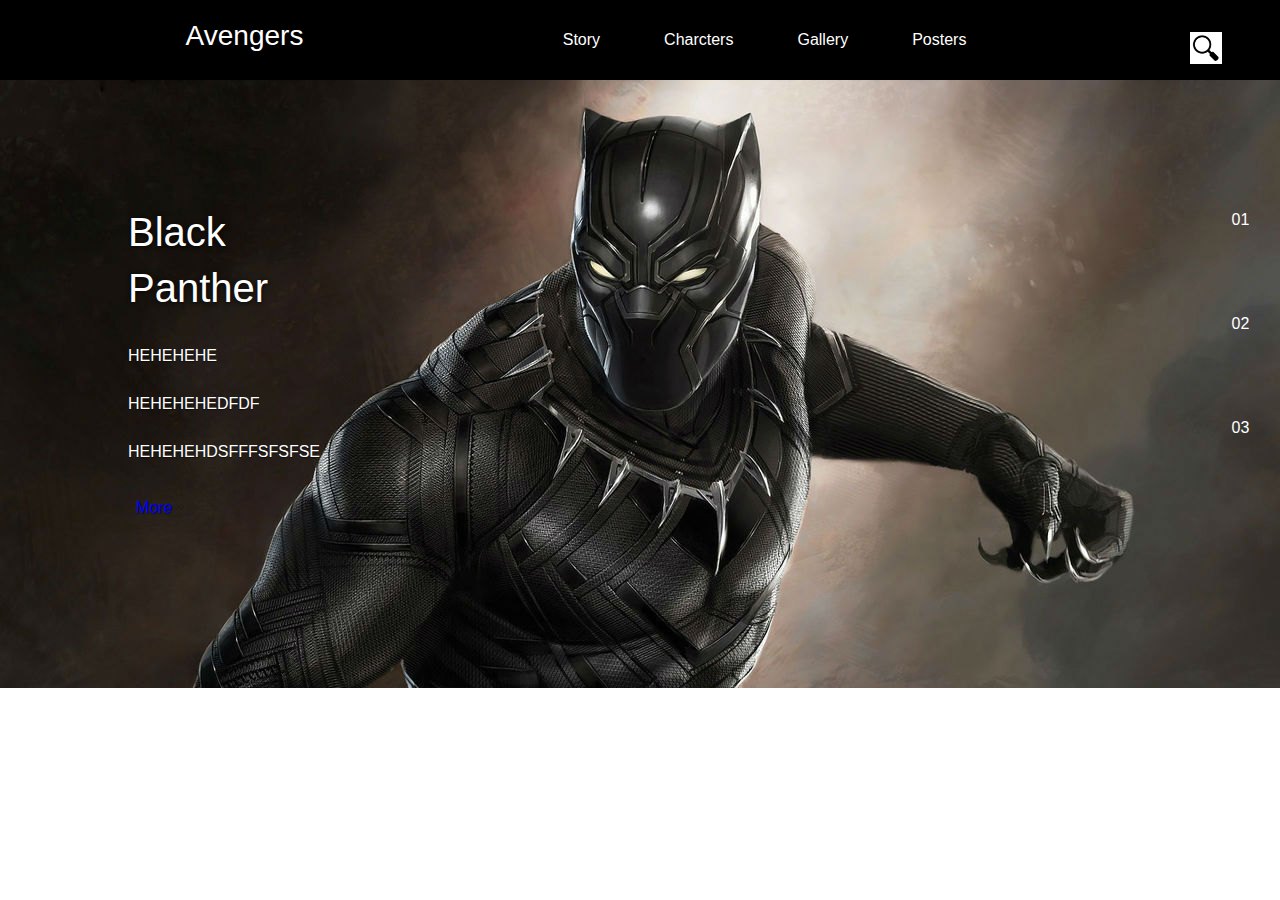
<file: static/index.html>
﻿<!DOCTYPE html>
<html lang="en">

<head>
    <meta charset="UTF-8">
    <meta name="viewport" content="width=device-width, initial-scale=1.0">
    <meta http-equiv="X-UA-Compatible" content="ie=edge">
    <title>HW1</title>
    <link rel="stylesheet" href="https://stackpath.bootstrapcdn.com/bootstrap/4.3.1/css/bootstrap.min.css" integrity="sha384-ggOyR0iXCbMQv3Xipma34MD+dH/1fQ784/j6cY/iJTQUOhcWr7x9JvoRxT2MZw1T" crossorigin="anonymous">
    <link rel="stylesheet" href="assets/css/main.css">
</head>

<body>
    <nav>
        <div class="container2 flex-between">
            <div class="logo">
                   <h3 class="word">Avengers</h3>
            </div>
            <ul class="flex-between" id ="topMenu">
                <li><p class="word">Story</p></li>
                <li><p class="word">Charcters</p></li>
                <li><p class="word">Gallery</p></li>
                <li><p class="word">Posters</p></li>
                <li><img src="assets/media/sign-092a.png" class="logo"/> </li>
                <!-- img 不用/結束 -->

            </ul>
            <button class="ham" onclick="toggleMenu()">☰</button>
        </div>
    </nav>
    <header id="home">
        <div class="row">
            <div class="container2 col-6">
                <div class="ml">
                    <h1 class="title">Black</h1>
                    <h1 class="title">Panther</h1>
                        <div class="intro mtb-4">
                            <p class="mb-4">HEHEHEHE</p>
                            <p class="mb-4">HEHEHEHEDFDF</p>
                            <p class="mb-4">HEHEHEHDSFFFSFSFSE</p>
                            <p class="btn-intro">More</p>
                            </div>
              
                </div>
            </div>
            <div class="col-5">
        
            </div>
            <div class="col-1">
               
                <p class="word mr">01</p>
                <p class="word mr">02</p>
                <p class="word mr">03</p> 
         
            </div>
        </div>


    </header>
   
    <script>
        function toggleMenu() {
            var x = document.getElementById("topMenu");
            if (x.className === "flex-between") {
                x.className += " menu--active";
            } else {
                x.className = "flex-between";
            }
        }
    </script>
</body>

</html>
</file>
<file: static/assets/css/main.css>
* {
    margin: 0;
    padding: 0;
    box-sizing: border-box;
}

nav li, nav li:hover, .card-item, .card-item:hover, .card-item img, .card-item a:hover img {
    transition: 0.5s;
    transition-timing-function: cubic-bezier(0.075, 0.82, 0.165, 1);
}

/*
 * Navbar
 */

img {
    width: 100%;
}

a {
    text-decoration: none;
    color: rgba(0,0,0,0.9); /* nature black */
}

nav {
    box-shadow: 0 0 3px 1px rgba(0,0,0,0.3);
    background-color:black;
}

.container2 {
    width: 96%;
    margin: 0 auto; /* horizontal center */
   
   
}

.logo {
    width: 2rem;
    margin-left:10rem;
}

nav li {
    list-style: none;
    padding: 0  2rem;
    line-height: 1rem;
    padding-top:2rem;
}

nav li:hover {
    background-color: #e6e6e6;
}

.ml{
    margin-left:8rem;
    text-align:left;
}
.mr{
    margin-bottom:5rem;
}
.column {
  float: left;
  padding: 10px;
}
/* Middle column */
.left {
  width: 50%;
}
.flex-between {
    display: flex;
    justify-content: space-between;
    align-items: center; /* vertical center the elements e.g. logo */
}

/*
 * Header
 */

header {
    background-image: url(../../assets/media/Black-Panther_03.jpg);/*..���W�@��*/
    background-size: cover;
    background-position: center center;
    padding: 8rem 0;
    color: #fff;
    text-align: center;
}
.left{
    text-align:left;
    width:500px;

}
.right{

    width:500px;

}


.title {
    text-shadow: 0 1px 5px rgba(0,0,0,0.9);
}

.intro {
    text-shadow: 0 1px 1px rgba(0,0,0,0.5);
}

.mtb-4 {
    margin: 2rem 0;
}

.mb-4 {
    margin-bottom: 0.5rem;
}

.btn-intro {
    padding: 0.5rem 0.5rem;
    color: blue;
    text-align:left;
    /*background-color: #43a7a7;*/
    /*border-radius: 3rem;*/
    /*box-shadow: 0 0 3px 1px rgba(0,0,0,0.3);*/
}

/*
 * Cards
 */

.cards {
    padding: 2rem 0;
    text-align: center;
}

.card-item {
    width: 300px;
    display: inline-block;
    margin: 1rem;
    box-shadow: 0 1px 5px 0 rgba(0,0,0,0.3);
}

.card-item:hover {
    box-shadow: 0 10px 15px 0 rgba(0,0,0,0.2), 0 5px 20px 0 rgba(0,0,0,0.2);
}

.card-item a:hover img {
    opacity: 0.9;
}

.card-item .container {
    margin: 1rem auto;
}

.card-title {
    margin-bottom: 1rem;
    color: rgba(0,0,0,0.9);
    font-weight: 300;
}

.card-intro {
    color: rgba(0,0,0,0.5);
    font-style: italic;
}


/*
 * Footer
 */

footer {
    height: 50px;
    background-color: rgba(0,0,0,0.9);
    color: #fff;
}

.copyright {
    line-height: 50px;
}

/*
 * Hamburger menu
 */

 .ham {
    display: none;
 }

.word{
    color:white;
}


@media only screen and (max-width: 520px) {
    .flex-between {
        flex-direction: column;
    }
    .container2 .flex-between {
        display: none;
    }

    nav li {
        border-top: 1px solid gray;
    }

    .ham {
        display: block;
        position: absolute;
        right: 2rem;
        font-size: 1rem;
    }

    .container2 .flex-between.menu--active {
        display: block;
       /*width: 100%;*/ 

    }
}
</file>
